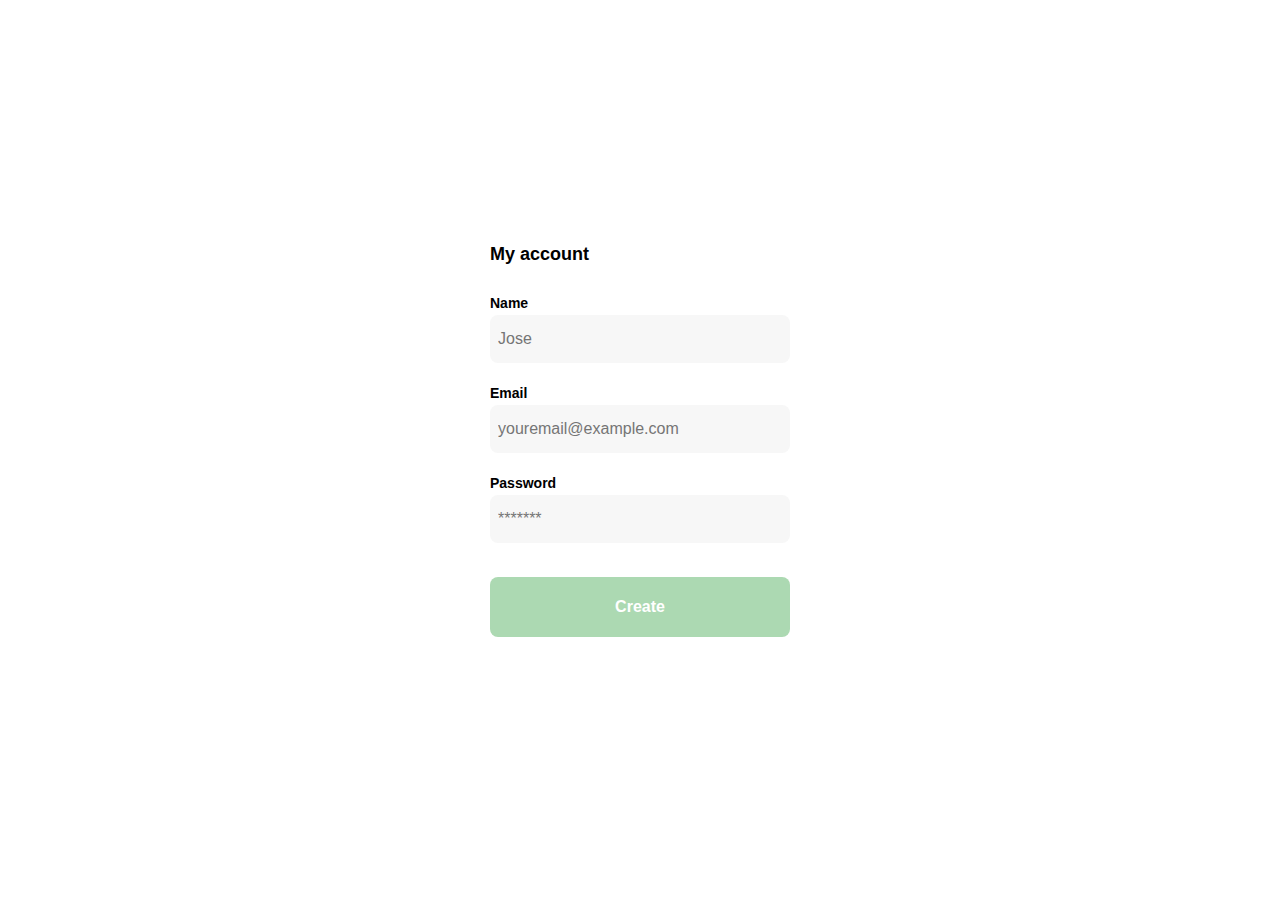
<file: account.html>
<!DOCTYPE html>
<html lang="en">
<head>
    <meta charset="UTF-8">
    <meta http-equiv="X-UA-Compatible" content="IE=edge">
    <meta name="viewport" content="width=device-width, initial-scale=1.0">
    <link rel="stylesheet" type="text/css" href="css/account.css">
    <title>Document</title>
</head>
<body>
    <div class="login">
        <div class="form-container">
            <h1 class="title">My account</h1>

            <form action="/" class="form">
                <div>
                    <label for="name" class="label">Name</label>
                    <input type="text" id="name" placeholder="Jose" class="input input-name">

                    <label for="email" class="label">Email</label>
                    <input type="text" id="email" placeholder="youremail@example.com" class="input input-email">

                    <label for="password" class="label">Password</label>
                    <input type="password" id="password" placeholder="*******" class="input input-password">
                </div>

                <input type="submit" value="Create" class="primary-button login-button">
            </form>
            
        </div>
    </div>
</body>
</html>
</file>
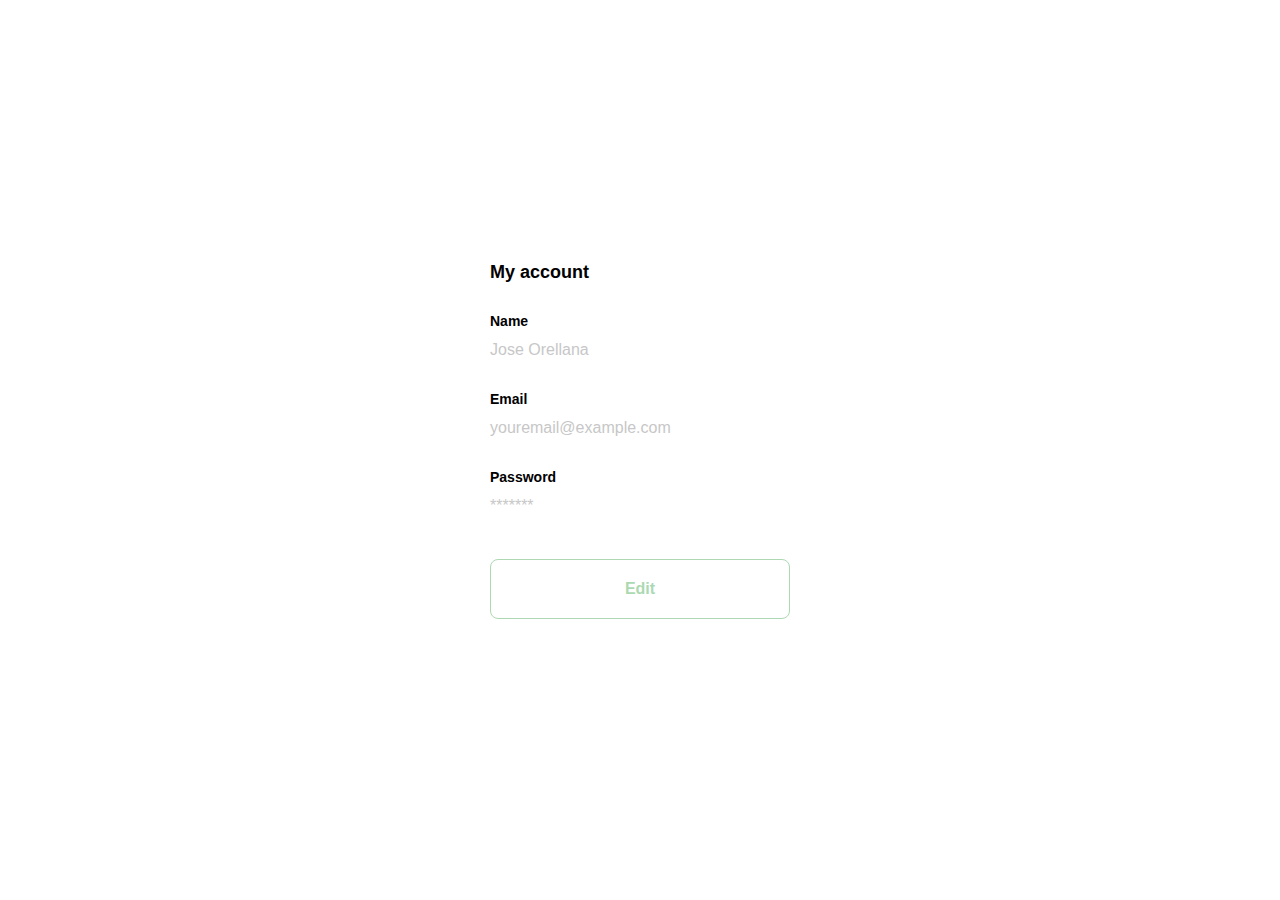
<file: edit.html>
<!DOCTYPE html>
<html lang="en">
<head>
    <meta charset="UTF-8">
    <meta http-equiv="X-UA-Compatible" content="IE=edge">
    <meta name="viewport" content="width=device-width, initial-scale=1.0">
    <link rel="stylesheet" type="text/css" href="css/edit.css">
    <title>Document</title>
</head>
<body>
    <div class="login">
        <div class="form-container">
            <h1 class="title">My account</h1>

            <form action="/" class="form">
                <div>
                    <label for="name" class="label">Name</label>
                    <p class="value">Jose Orellana</p>

                    <label for="email" class="label">Email</label>
                    <p class="value">youremail@example.com</p>

                    <label for="password" class="label">Password</label>
                    <p class="value">*******</p>

                </div>

                <input type="submit" value="Edit" class="secondary-button login-button">
            </form>
            
        </div>
    </div>
</body>
</html>
</file>
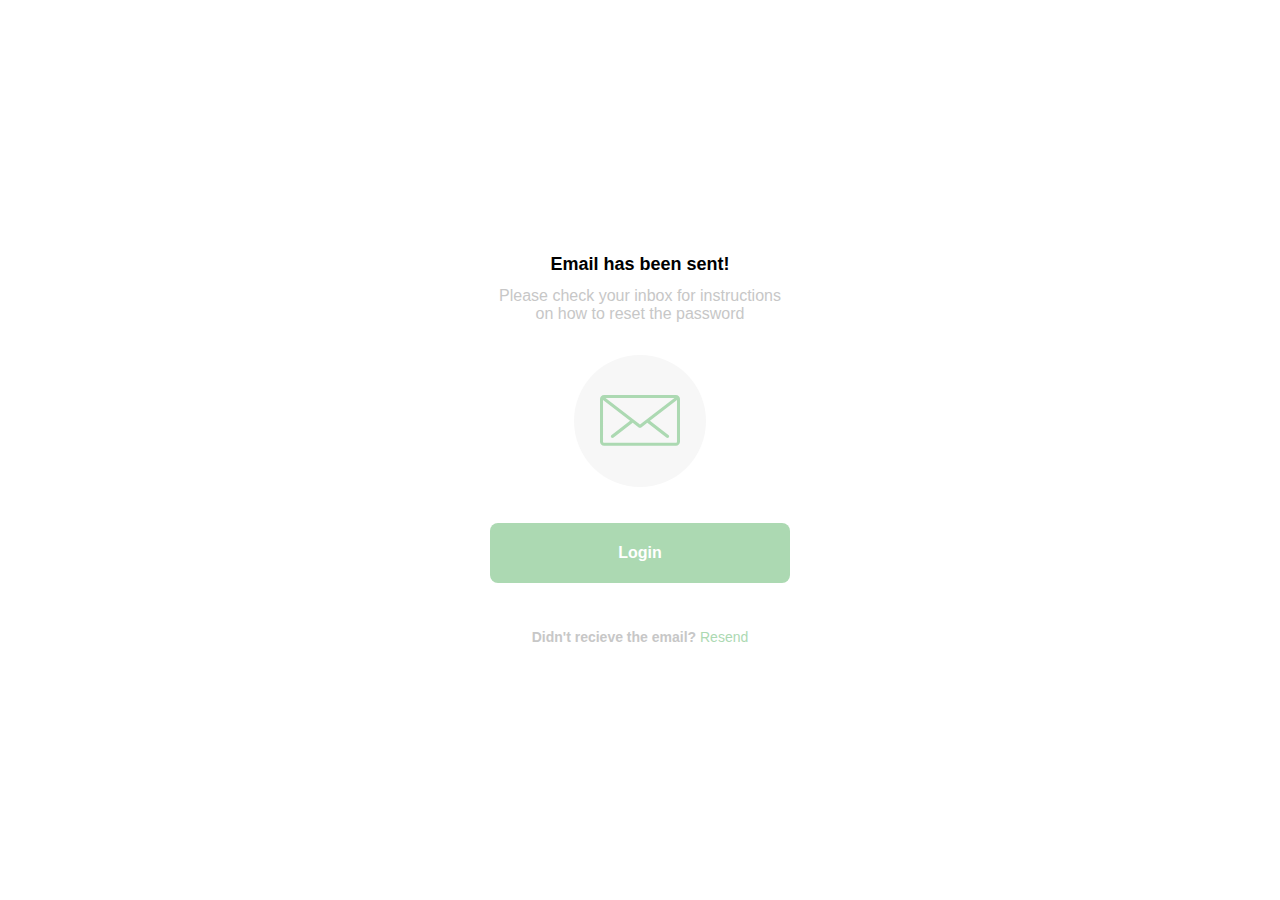
<file: emailsent.html>
<!DOCTYPE html>
<html lang="en">
<head>
    <meta charset="UTF-8">
    <meta http-equiv="X-UA-Compatible" content="IE=edge">
    <meta name="viewport" content="width=device-width, initial-scale=1.0">
    <link rel="stylesheet" type="text/css" href="css/emailsent.css">
    <title>Document</title>
</head>
<body>
    <div class="login">
        <div class="form-container">
            <img src="./logos/logo_yard_sale.svg" alt="logo" class="logo">
            
            <h1 class="title">Email has been sent!</h1>
            <p class="subtitle">Please check your inbox for instructions on how to reset the password</p>

            <div class="email-image">
                <img src="./icons/email.svg" alt="email"> 
            </div>

            <button class="primary-button login-button">Login</button>

            <p class="resend">
                <span><b>Didn't recieve the email?</b></span>
                <a href="/">Resend</a>
            </p>
        </div>
    </div>
</body>
</html>
</file>
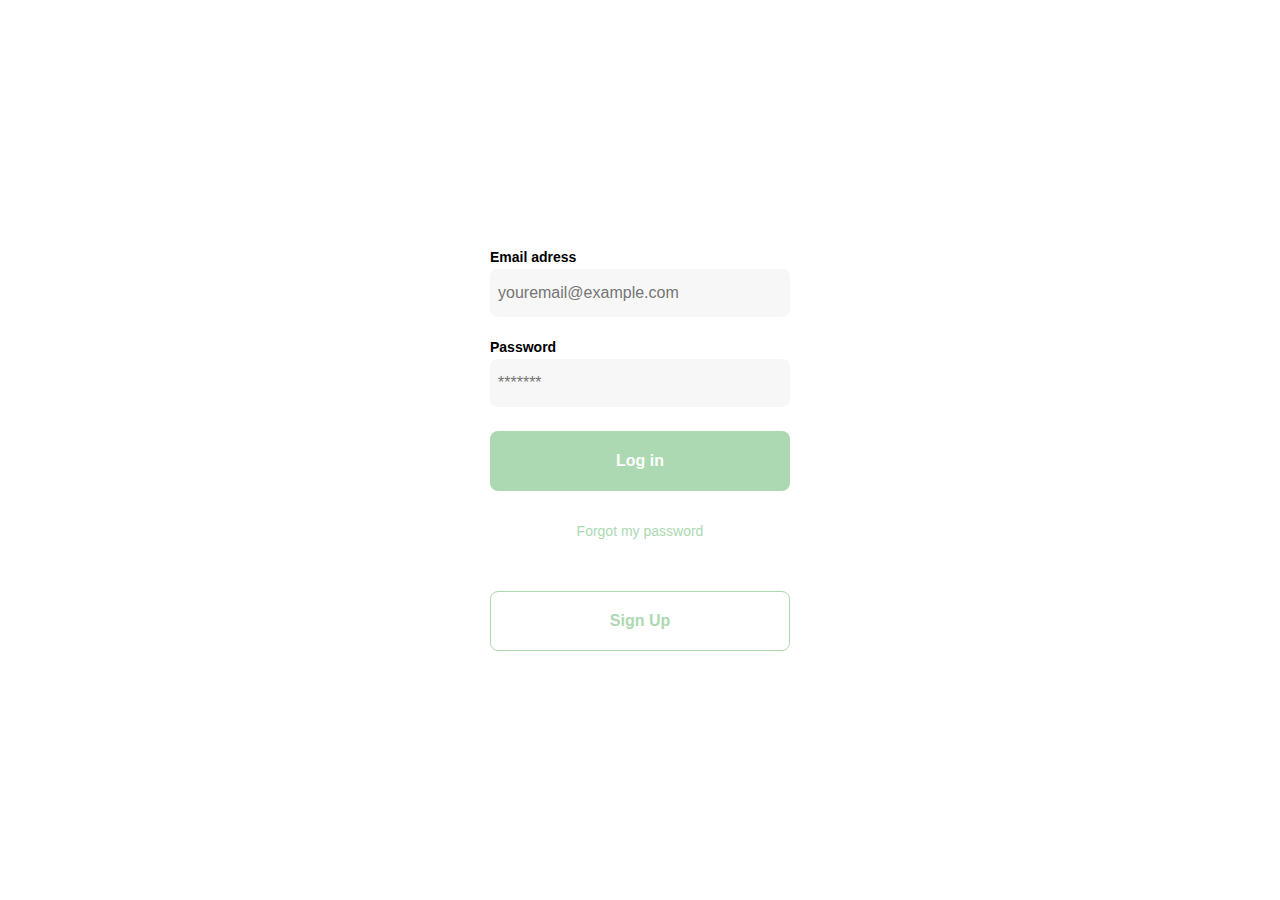
<file: Login.html>
<!DOCTYPE html>
<html lang="en">
<head>
    <meta charset="UTF-8">
    <meta http-equiv="X-UA-Compatible" content="IE=edge">
    <meta name="viewport" content="width=device-width, initial-scale=1.0">
    <link rel="stylesheet" type="text/css" href="css/Login.css">
    <title>Document</title>
</head>
<body>
    <div class="login">
        <div class="form-container">
            <img src="./logos/logo_yard_sale.svg" alt="logo" class="logo">

            <form action="/" class="form">
                <label for="email" class="label">Email adress</label>
                <input type="text" id="email" placeholder="youremail@example.com" class="input input-email">

                <label for="Password" class="label">Password</label>
                <input type="password" id="password" placeholder="*******" class="input input-password">

                <input type="submit" value="Log in" class="primary-button login-button">
                
                <a href="/">Forgot my password</a>
            </form>

            <button class="secondary-button signup-button">Sign Up</button>
            
        </div>
    </div>
</body>
</html>
</file>
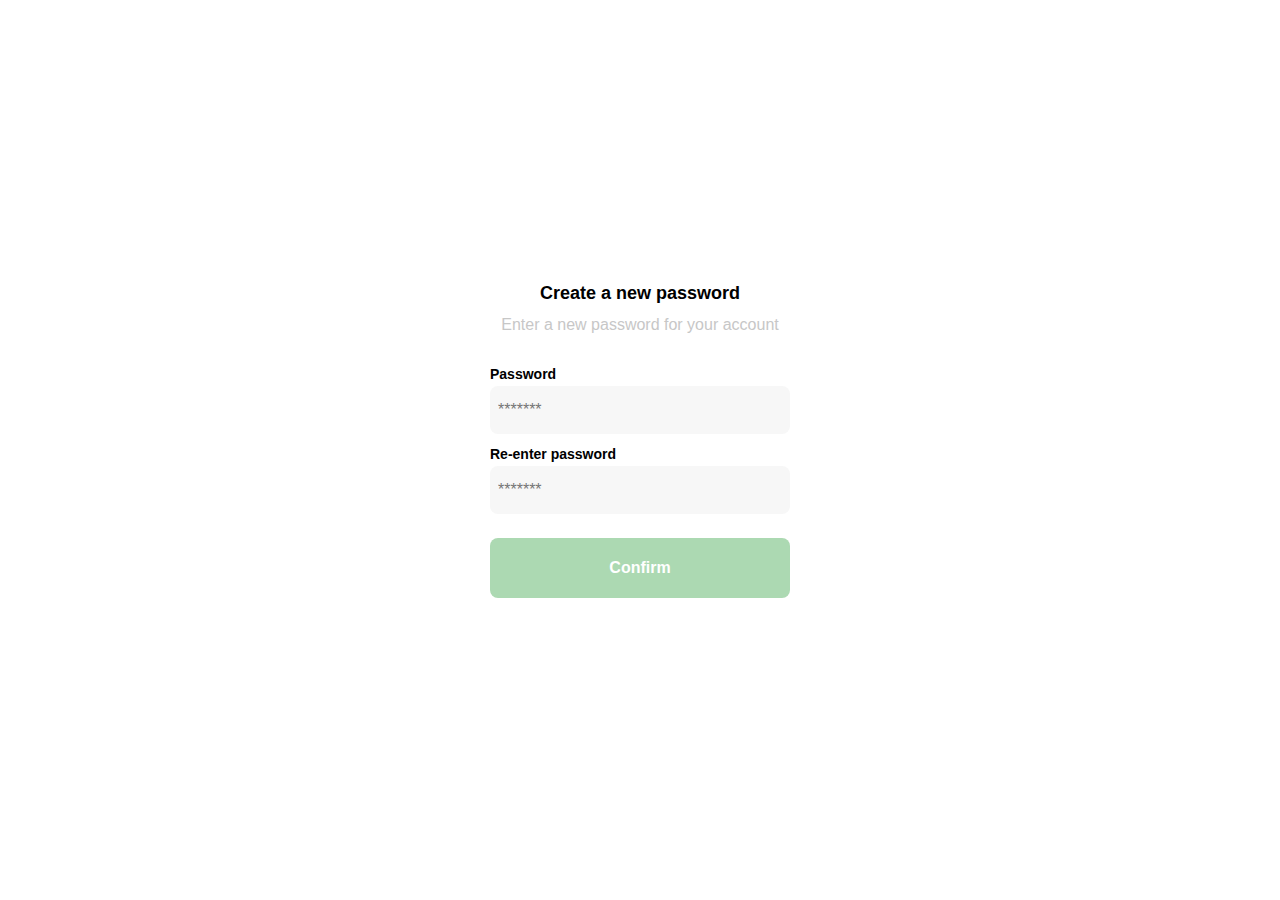
<file: password.html>
<!DOCTYPE html>
<html lang="en">
<head>
    <meta charset="UTF-8">
    <meta http-equiv="X-UA-Compatible" content="IE=edge">
    <meta name="viewport" content="width=device-width, initial-scale=1.0">
    <link rel="stylesheet" type="text/css" href="css/password.css">
    <title>Document</title>
</head>
<body>
    <div class="login">
        <div class="form-container">
            <img src="./logos/logo_yard_sale.svg" alt="logo" class="logo">
            
            <h1 class="title">Create a new password</h1>
            <p class="subtitle">Enter a new password for your account</p>

            <form action="/" class="form">
                <label for="password" class="label">Password</label>
                <input type="password" id="password" placeholder="*******" class="input input-password">

                <label for="new-password" class="label">Re-enter password</label>
                <input type="password" id="new-password" placeholder="*******" class="input input-password">

                <input type="submit" value="Confirm" class="primary-button login-button">
            </form>
            
        </div>
    </div>
</body>
</html>
</file>
<file: css/account.css>
:root {
    --white: #FFFFFF;
    --black: #000000;
    --very-light-pink: #C7C7C7;
    --text-input-field: #F7F7F7;
    --hospital-green: #ACD9B2;
    --sm: 14px;
    --md: 16px;
    --lg:18px;
}
body {
    margin:0;
    font-family: 'Quicksand', sans-serif;
}
.login {
    width: 100vw;
    height: 100vh;
    display: grid;
    place-items: center;
}
.form-container {
    display: grid;
    grid-template-rows: auto 1fr auto;
    width: 300px;
}
.logo {
    width: 160px;
    margin-bottom: 48px;
    justify-self: center;
    display: none;
}
.title {
    font-size: var(--lg);
    margin-bottom: 12px;
    text-align: start;
    margin-bottom: 30px;
}
.form {
    display: flex;
    flex-flow: column nowrap;
}
.form div {
    display: flex;
    flex-flow: column nowrap;
}
.label {
    font-size: var(--sm);
    font-weight: bold;
    margin-bottom: 4px;
}
.input {
    background-color: var(--text-input-field);
    border: none;
    border-radius: 8px;
    height: 32px;
    font-size: var(--md);
    padding: 8px;
    margin-bottom: 12px;
}
.input-name, .input-email, .input-password {
    margin-bottom: 22px;
}
.primary-button {
    background-color: var(--hospital-green);
    border-radius: 8px;
    border: none;
    color: var(--white);
    width: 100%;
    cursor: pointer;
    font-size: var(--md);
    font-weight: bold;
    height: 60px;
}
.login-button {
    margin-top: 12px;
    margin-bottom: 32px;
}
@media (max-width: 640px) {
    .form-container {
        height: 100%;
    }
    .form {
        height: 100%;
        justify-content: space-between;
    }
}
</file>
<file: css/edit.css>
:root {
    --white: #FFFFFF;
    --black: #000000;
    --very-light-pink: #C7C7C7;
    --text-input-field: #F7F7F7;
    --hospital-green: #ACD9B2;
    --sm: 14px;
    --md: 16px;
    --lg:18px;
}
body {
    margin:0;
    font-family: 'Quicksand', sans-serif;
}
.login {
    width: 100vw;
    height: 100vh;
    display: grid;
    place-items: center;
}
.form-container {
    display: grid;
    grid-template-rows: auto 1fr auto;
    width: 300px;
}
.logo {
    width: 160px;
    margin-bottom: 48px;
    justify-self: center;
    display: none;
}
.title {
    font-size: var(--lg);
    margin-bottom: 12px;
    text-align: start;
    margin-bottom: 30px;
}
.form {
    display: flex;
    flex-flow: column nowrap;
}
.form div {
    display: flex;
    flex-flow: column nowrap;
}
.label {
    font-size: var(--sm);
    font-weight: bold;
    margin-bottom: 4px;
}
.value {
    color: var(--very-light-pink);
    font-size: var(--md);
    margin: 8px 0 32px 0;
}
.secondary-button {
    background-color: var(--white);
    border-radius: 8px;
    border: 1px solid var(--hospital-green);
    color: var(--hospital-green);
    width: 100%;
    cursor: pointer;
    font-size: var(--md);
    font-weight: bold;
    height: 60px;
}
.login-button {
    margin-top: 12px;
    margin-bottom: 32px;
}
@media (max-width: 640px) {
    .form-container {
        height: 100%;
    }
    .form {
        height: 100%;
        justify-content: space-between;
    }
}
</file>
<file: css/emailsent.css>
:root {
    --white: #FFFFFF;
    --black: #000000;
    --very-light-pink: #C7C7C7;
    --text-input-field: #F7F7F7;
    --hospital-green: #ACD9B2;
    --sm: 14px;
    --md: 16px;
    --lg:18px;
}
body {
    margin:0;
    font-family: 'Quicksand', sans-serif;
}
.login {
    width: 100vw;
    height: 100vh;
    display: grid;
    place-items: center;
}
.form-container {
    display: grid;
    grid-template-rows: auto 1fr auto;
    width: 300px;
    justify-items: center;
}
.logo {
    width: 160px;
    margin-bottom: 48px;
    justify-self: center;
    display: none;
}
.title {
    font-size: var(--lg);
    margin-bottom: 12px;
    text-align: center;
}
.subtitle {
    color: var(--very-light-pink);
    font-size: var(--md);
    font-weight: 300;
    margin-top: 0;
    margin-bottom: 32px;
    text-align: center;
}
.email-image {
    width: 132px;
    height: 132px;
    border-radius: 50%;
    background-color: var(--text-input-field);
    display: flex;
    justify-content: center;
    align-items: center;
    margin-bottom: 24px;
}
.email-image img {
    width: 80px;
}
.resend {
    font-size: var(--sm);
}
.resend span {
    color: var(--very-light-pink);
}
.resend a {
    color: var(--hospital-green);
    text-decoration: none;
}
.primary-button {
    background-color: var(--hospital-green);
    border-radius: 8px;
    border: none;
    color: var(--white);
    width: 100%;
    cursor: pointer;
    font-size: var(--md);
    font-weight: bold;
    height: 60px;
}
.login-button {
    margin-top: 12px;
    margin-bottom: 32px;
}
@media (max-width: 640px) {
    .logo {
        display: block;
    }
}
</file>
<file: css/Login.css>
:root {
    --white: #FFFFFF;
    --black: #000000;
    --very-light-pink: #C7C7C7;
    --text-input-field: #F7F7F7;
    --hospital-green: #ACD9B2;
    --sm: 14px;
    --md: 16px;
    --lg:18px;
}
body {
    margin:0;
    font-family: 'Quicksand', sans-serif;
}
.login {
    width: 100vw;
    height: 100vh;
    display: grid;
    place-items: center;
}
.form-container {
    display: grid;
    grid-template-rows: auto 1fr auto;
    width: 300px;
}
.logo {
    width: 160px;
    margin-bottom: 48px;
    justify-self: center;
    display: none;
}
.form {
    display: flex;
    flex-flow: column nowrap;
}
.form a {
    color: var(--hospital-green);
    font-size: var(--sm);
    text-align: center;
    text-decoration: none;
    margin-bottom: 52px;
}
.label {
    font-size: var(--sm);
    font-weight: bold;
    margin-bottom: 4px;
}
.input {
    background-color: var(--text-input-field);
    border: none;
    border-radius: 8px;
    height: 32px;
    font-size: var(--md);
    padding: 8px;
    margin-bottom: 12px;
}
.input-email {
    margin-bottom: 22px;
}
.primary-button {
    background-color: var(--hospital-green);
    border-radius: 8px;
    border: none;
    color: var(--white);
    width: 100%;
    cursor: pointer;
    font-size: var(--md);
    font-weight: bold;
    height: 60px;
}
.secondary-button {
    background-color: var(--white);
    border-radius: 8px;
    border: 1px solid var(--hospital-green);
    color: var(--hospital-green);
    width: 100%;
    cursor: pointer;
    font-size: var(--md);
    font-weight: bold;
    height: 60px;
}
.login-button {
    margin-top: 12px;
    margin-bottom: 32px;
}
@media (max-width: 640px) {
    .logo {
        display: block;
    }
    .secondary-button {
        position: absolute;
        width: 300px;
        bottom: 0;
        margin-bottom: 24px;
        place-items: center;
    }
}
</file>
<file: css/password.css>
:root {
    --white: #FFFFFF;
    --black: #000000;
    --very-light-pink: #C7C7C7;
    --text-input-field: #F7F7F7;
    --hospital-green: #ACD9B2;
    --sm: 14px;
    --md: 16px;
    --lg:18px;
}
body {
    margin:0;
    font-family: 'Quicksand', sans-serif;
}
.login {
    width: 100vw;
    height: 100vh;
    display: grid;
    place-items: center;
}
.form-container {
    display: grid;
    grid-template-rows: auto 1fr auto;
    width: 300px;
}
.logo {
    width: 160px;
    margin-bottom: 48px;
    justify-self: center;
    display: none;
}
.title {
    font-size: var(--lg);
    margin-bottom: 12px;
    text-align: center;
}
.subtitle {
    color: var(--very-light-pink);
    font-size: var(--md);
    font-weight: 300;
    margin-top: 0;
    margin-bottom: 32px;
    text-align: center;
}
.form {
    display: flex;
    flex-flow: column nowrap;
}
.label {
    font-size: var(--sm);
    font-weight: bold;
    margin-bottom: 4px;
}
.input {
    background-color: var(--text-input-field);
    border: none;
    border-radius: 8px;
    height: 32px;
    font-size: var(--md);
    padding: 8px;
    margin-bottom: 12px;
}
.primary-button {
    background-color: var(--hospital-green);
    border-radius: 8px;
    border: none;
    color: var(--white);
    width: 100%;
    cursor: pointer;
    font-size: var(--md);
    font-weight: bold;
    height: 60px;
}
.login-button {
    margin-top: 12px;
    margin-bottom: 32px;
}
@media (max-width: 640px) {
    .logo {
        display: block;
    }
}
</file>
